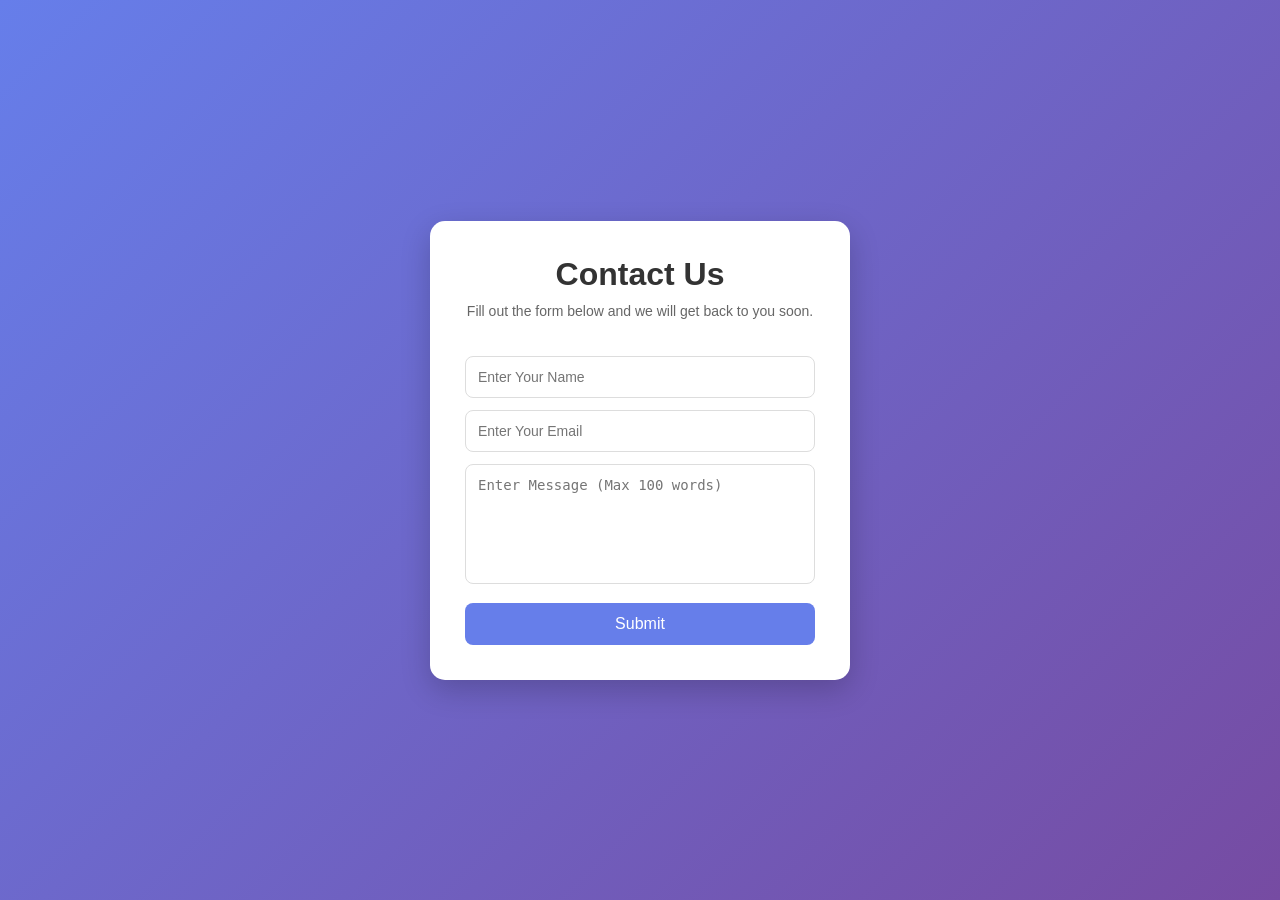
<file: contactform/src/main/resources/static/index.html>
<!doctype html>
<html>
  <head>
    <title>Contact Us</title>
    <link rel="stylesheet" href="style.css" />
  </head>
  <body>
    <div class="container">
      <div class="hero">
        <h1>Contact Us</h1>
        <p>Fill out the form below and we will get back to you soon.</p>
      </div>

      <form action="/submit" method="post">
        <input
          type="text"
          name="name"
          placeholder="Enter Your Name"
          pattern="[A-Za-z ]+"
          title="Only alphabets and spaces allowed"
          required
        />

        <input
          type="email"
          name="email"
          placeholder="Enter Your Email"
          required
        />

        <textarea
          name="message"
          placeholder="Enter Message (Max 100 words)"
          required
        ></textarea>

        <button type="submit">Submit</button>
      </form>
    </div>

    <script>
      document.querySelector("form").addEventListener("submit", function (e) {
        let message = document.querySelector("textarea").value.trim();

        let words = message.split(/\s+/).filter((word) => word.length > 0);

        if (words.length > 100) {
          alert("Message must be less than 100 words");
          e.preventDefault();
        }
      });
    </script>
  </body>
</html>
</file>
<file: contactform/src/main/resources/static/style.css>
* {
  margin: 0;
  padding: 0;
  box-sizing: border-box;
}

body {
  font-family: Arial, sans-serif;
  background: linear-gradient(135deg, #667eea, #764ba2);
  height: 100vh;
  display: flex;
  justify-content: center;
  align-items: center;
}

.container {
  width: 420px;
  background: white;
  padding: 35px;
  border-radius: 15px;
  box-shadow: 0 10px 30px rgba(0, 0, 0, 0.2);
}

.hero {
  text-align: center;
  margin-bottom: 25px;
}

.hero h1 {
  color: #333;
  margin-bottom: 10px;
}

.hero p {
  color: #666;
  font-size: 14px;
}

input,
textarea {
  width: 100%;
  padding: 12px;
  margin-top: 12px;
  border: 1px solid #ddd;
  border-radius: 8px;
  font-size: 14px;
}

textarea {
  height: 120px;
  resize: none;
}

button {
  width: 100%;
  margin-top: 15px;
  padding: 12px;
  border: none;
  border-radius: 8px;
  background: #667eea;
  color: white;
  font-size: 16px;
  cursor: pointer;
}

button:hover {
  background: #5563d6;
}
</file>
